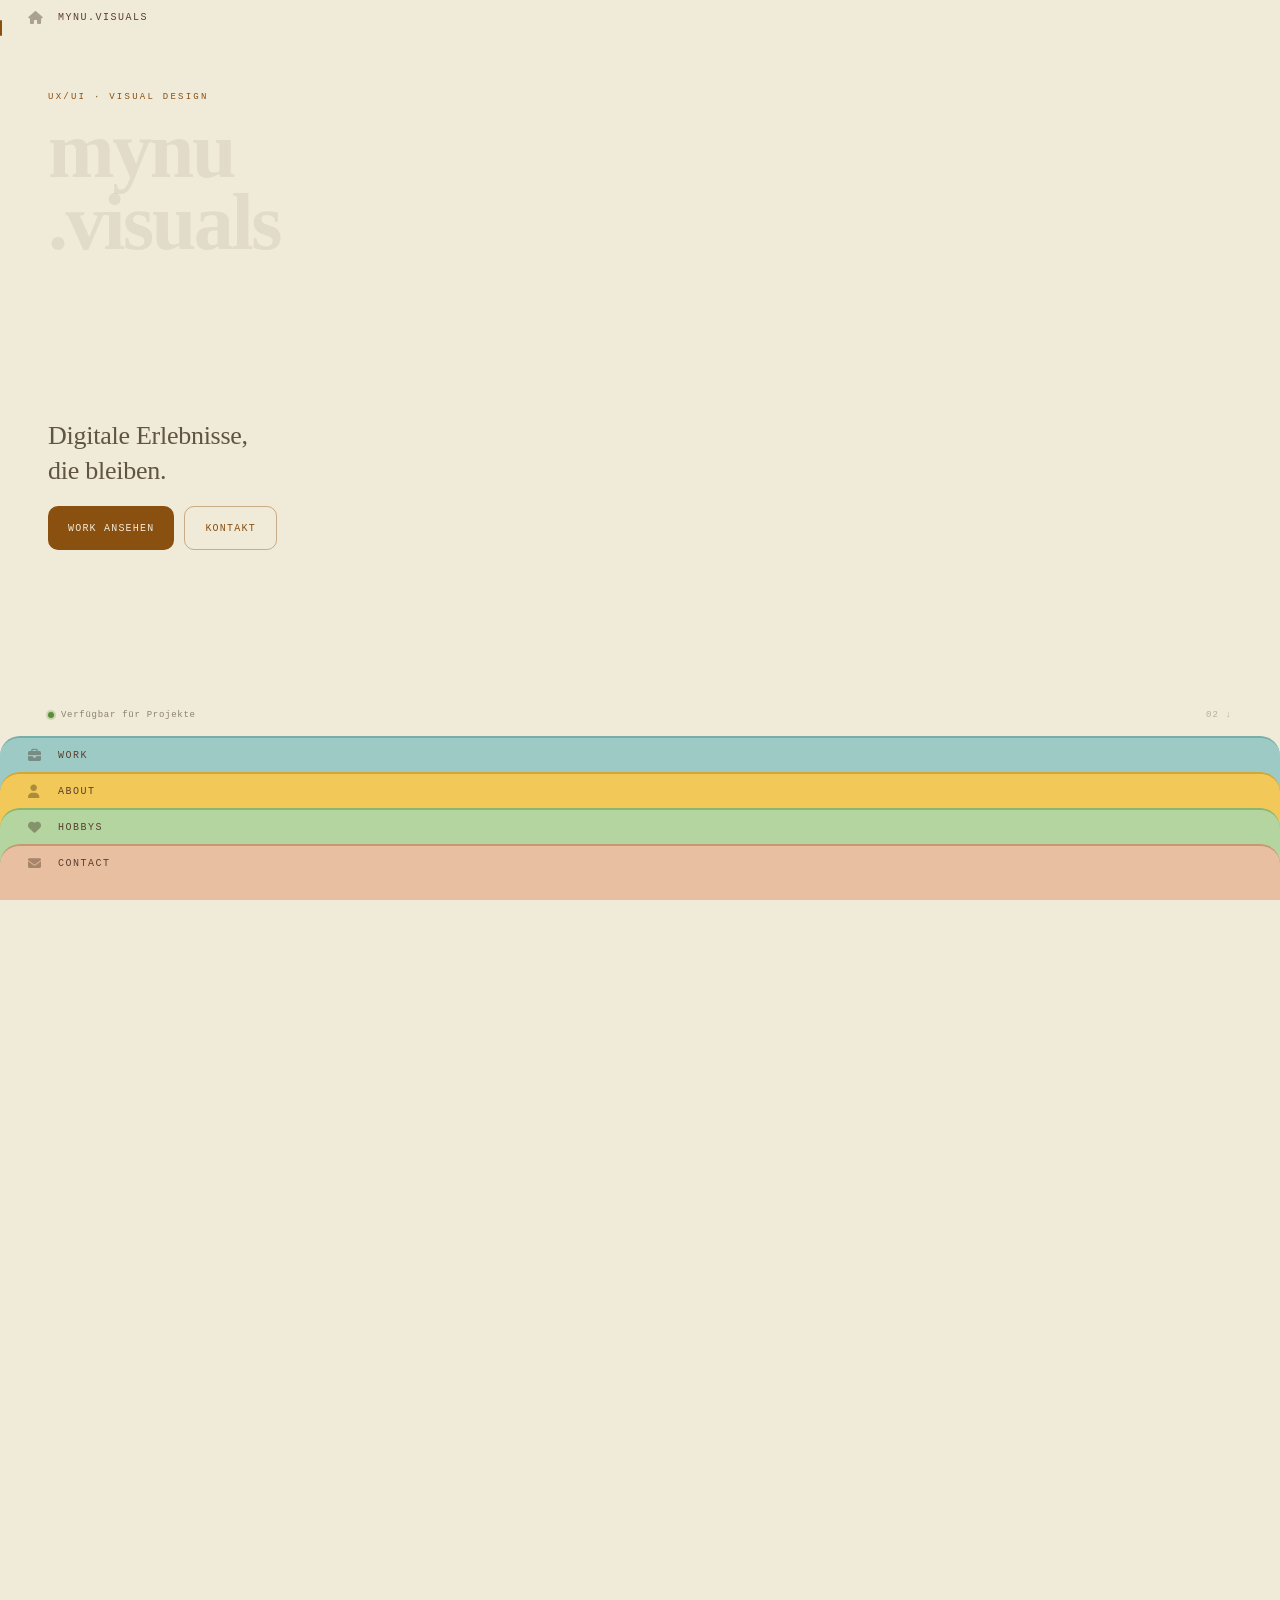
<file: index.html>
<!DOCTYPE html>
<html lang="de">
<head>
  <meta charset="UTF-8">
  <meta name="viewport" content="width=device-width, initial-scale=1.0">
  <title>mynu.visuals</title>
  <link rel="stylesheet" href="style.css">
  <link rel="stylesheet" href="https://cdnjs.cloudflare.com/ajax/libs/font-awesome/6.4.0/css/all.min.css">
</head>
<body>

  <div id="sticky">
  <div class="stack">

    <!-- HERO -->
    <section class="card card-hero" data-card="0">
      <div class="card-tab">
        <i class="tab-num fas fa-home"></i>
        <span class="tab-title">mynu.visuals</span>
      </div>
      <div class="card-body">
        <div class="card-top">
          <span class="eyebrow">UX/UI · Visual Design</span>
          <h1 class="name">mynu<br>.visuals</h1>
        </div>
        <div class="hero-mid">
          <p class="hero-tagline">Digitale Erlebnisse,<br>die bleiben.</p>
          <div class="hero-actions">
            <button class="btn btn-primary" data-goto="1">Work ansehen</button>
            <button class="btn btn-ghost" data-goto="4">Kontakt</button>
          </div>
        </div>
        <div class="hero-footer">
          <span class="hero-status"><span class="status-dot"></span>Verfügbar für Projekte</span>
          <span class="hero-scroll">02 ↓</span>
        </div>
      </div>
    </section>

    <!-- WORK -->
    <section class="card card-work" data-card="1">
      <div class="card-tab">
        <i class="tab-num fas fa-briefcase"></i>
        <span class="tab-title">Work</span>
      </div>
      <div class="card-body">
        <div class="card-top">
          <h2 class="card-title">Work</h2>
          <span class="card-index">02 / 05</span>
        </div>
        <div class="work-grid">
          <a href="projekt-alpha.html" class="work-link">
            <article class="work-card">
              <div class="work-img work-img--1"></div>
              <div class="work-info">
                <span class="work-tags">Branding · App Design</span>
                <h3 class="work-name">Projekt Alpha</h3>
              </div>
              <span class="work-arrow">→</span>
            </article>
          </a>
          <article class="work-card">
            <div class="work-img work-img--2"></div>
            <div class="work-info">
              <span class="work-tags">UX Research · Prototype</span>
              <h3 class="work-name">Flow Studio</h3>
            </div>
            <span class="work-arrow">→</span>
          </article>
          <article class="work-card">
            <div class="work-img work-img--3"></div>
            <div class="work-info">
              <span class="work-tags">Visual Design · Web</span>
              <h3 class="work-name">Moodboard Lab</h3>
            </div>
            <span class="work-arrow">→</span>
          </article>
          <article class="work-card">
            <div class="work-img work-img--4"></div>
            <div class="work-info">
              <span class="work-tags">Motion · Identity</span>
              <h3 class="work-name">Stille Forms</h3>
            </div>
            <span class="work-arrow">→</span>
          </article>
        </div>
      </div>
    </section>

    <!-- ABOUT -->
    <section class="card card-about" data-card="2">
      <div class="card-tab">
        <i class="tab-num fas fa-user"></i>
        <span class="tab-title">About</span>
      </div>
      <div class="card-body">
        <div class="card-top">
          <h2 class="card-title">About</h2>
          <span class="card-index">03 / 05</span>
        </div>
        <div class="about-profile">
          <div class="about-avatar">
            <span class="avatar-initials">MA</span>
          </div>
          <div class="about-intro">
            <h3 class="about-name">Manuel A.</h3>
            <span class="about-role">UX/UI · Visual Designer</span>
          </div>
        </div>
        <p class="about-bio">Ich bin UX/UI Designer aus der Schweiz mit einem Auge für Details und einem Herz für gute Gestaltung. Ich verbinde analytisches Denken mit kreativer Intuition – immer auf der Suche nach dem richtigen Mass zwischen Form und Funktion.</p>
        <div class="skill-tags">
          <span class="tag">Figma</span>
          <span class="tag">Prototyping</span>
          <span class="tag">Branding</span>
          <span class="tag">Motion</span>
          <span class="tag">UX Research</span>
          <span class="tag">Illustration</span>
        </div>
        <div class="about-stats">
          <div class="stat">
            <span class="stat-num">4+</span>
            <span class="stat-label">Jahre Erfahrung</span>
          </div>
          <div class="stat">
            <span class="stat-num">20+</span>
            <span class="stat-label">Projekte</span>
          </div>
          <div class="stat">
            <span class="stat-num">∞</span>
            <span class="stat-label">Kaffee</span>
          </div>
        </div>
      </div>
    </section>

    <!-- HOBBYS -->
    <section class="card card-hobbys" data-card="3">
      <div class="card-tab">
        <i class="tab-num fas fa-heart"></i>
        <span class="tab-title">Hobbys</span>
      </div>
      <div class="card-body">
        <div class="card-top">
          <h2 class="card-title">Hobbys</h2>
          <span class="card-index">04 / 05</span>
        </div>
        <div class="hobby-grid">
          <div class="hobby-item">
            <span class="hobby-icon">📷</span>
            <span class="hobby-label">Fotografie</span>
          </div>
          <div class="hobby-item">
            <span class="hobby-icon">🎵</span>
            <span class="hobby-label">Musik</span>
          </div>
          <div class="hobby-item">
            <span class="hobby-icon">🎨</span>
            <span class="hobby-label">Illustration</span>
          </div>
          <div class="hobby-item">
            <span class="hobby-icon">✈️</span>
            <span class="hobby-label">Reisen</span>
          </div>
          <div class="hobby-item">
            <span class="hobby-icon">🌿</span>
            <span class="hobby-label">Natur</span>
          </div>
          <div class="hobby-item">
            <span class="hobby-icon">📚</span>
            <span class="hobby-label">Lesen</span>
          </div>
        </div>
        <p class="hobby-quote">"Sitting quietly, doing nothing —<br>spring comes, and the grass grows by itself."</p>
        <div class="photo-strip">
          <div class="photo-item photo-item--1"></div>
          <div class="photo-item photo-item--2"></div>
          <div class="photo-item photo-item--3"></div>
          <div class="photo-item photo-item--4"></div>
        </div>
      </div>
    </section>

    <!-- CONTACT -->
    <section class="card card-contact" data-card="4">
      <div class="card-tab">
        <i class="tab-num fas fa-envelope"></i>
        <span class="tab-title">Contact</span>
      </div>
      <div class="card-body">
        <div class="card-top">
          <h2 class="card-title">Contact</h2>
          <span class="card-index">05 / 05</span>
        </div>
        <div class="card-bottom">
          <p class="contact-big">Let's work<br><em>together.</em></p>
          <div class="social-links">
            <a href="#" class="social-link">Instagram</a>
            <a href="#" class="social-link">Behance</a>
            <a href="#" class="social-link">LinkedIn</a>
          </div>
          <a href="mailto:hello@mynu.visuals" class="cta">hello@mynu.visuals</a>
        </div>
      </div>
    </section>

  </div>
  </div>
  <div id="spacer"></div>

  <script src="script.js"></script>
</body>
</html>
</file>
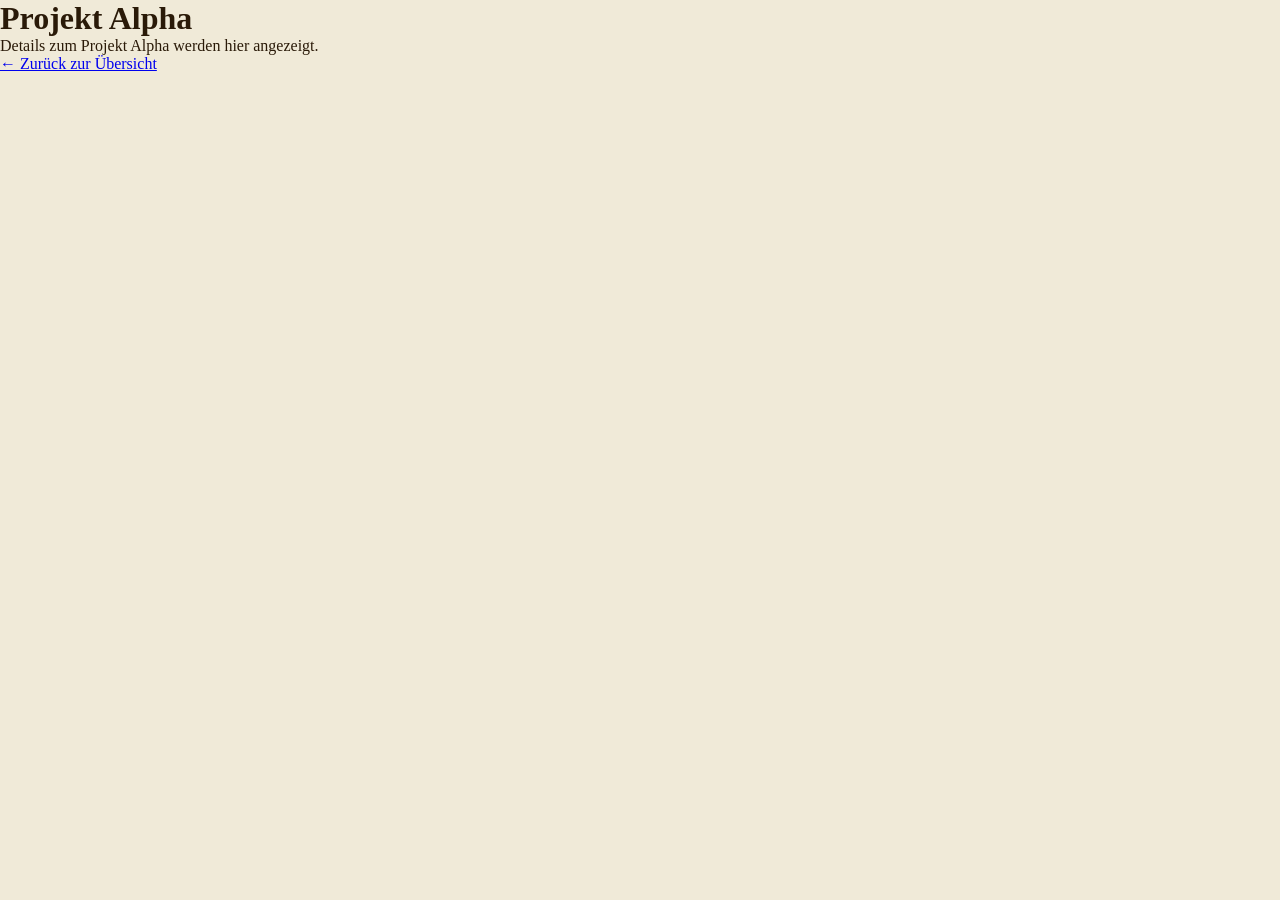
<file: projekt-alpha.html>
<!DOCTYPE html>
<html lang="de">
<head>
  <meta charset="UTF-8">
  <meta name="viewport" content="width=device-width, initial-scale=1.0">
  <title>Projekt Alpha – mynu.visuals</title>
  <link rel="stylesheet" href="style.css">
</head>
<body>
  <header>
    <h1>Projekt Alpha</h1>
    <p>Details zum Projekt Alpha werden hier angezeigt.</p>
    <p><a href="index.html">← Zurück zur Übersicht</a></p>
  </header>
  <!-- Weitere Inhalte können hier hinzugefügt werden -->
</body>
</html>
</file>
<file: style.css>
/* ===== RESET & BASE ===== */
* {
  margin: 0;
  padding: 0;
  box-sizing: border-box;
}

:root {
  --accent: #8a5010;
  --tab-h: 56px;
}

body {
  background: #f0ead8;
  font-family: Georgia, serif;
  color: #2a1a08;
  overflow-y: scroll;
  scrollbar-width: none;
  -ms-overflow-style: none;
}

body::-webkit-scrollbar {
  display: none;
}

/* ===== STICKY SHELL ===== */
#sticky {
  position: sticky;
  top: 0;
  height: 100svh;
  overflow: hidden;
}

/* ===== STACK ===== */
.stack {
  position: relative;
  height: 100svh;
}

/* ===== CARD BASE ===== */
.card {
  position: absolute;
  left: 0;
  width: 100%;
  overflow: hidden;
  cursor: pointer;
  display: flex;
  flex-direction: column;
}

.card:not(:first-child) {
  border-radius: 20px 20px 0 0;
}

.card.card-open {
  cursor: default;
}

/* ===== CARDS ===== */

.card-hero    { background: #f0ead8; z-index: 1; }
.card-work    { background: #9ecac6; z-index: 2; border-top: 2px solid #78aeaa; }
.card-about   { background: #f2c858; z-index: 3; border-top: 2px solid #d4a830; }
.card-hobbys  { background: #b4d4a0; z-index: 4; border-top: 2px solid #88b870; }
.card-contact { background: #e8bfa0; z-index: 5; border-top: 2px solid #c89870; }

.card-tab {
  height: var(--tab-h);
  flex-shrink: 0;
  display: flex;
  align-items: center;
  gap: 10px;
  padding: 0 28px;
  position: relative;
  cursor: pointer;
}

.card-tab::before {
  content: '';
  position: absolute;
  left: 0;
  top: 50%;
  transform: translateY(-50%);
  width: 2px;
  height: 16px;
  background: var(--accent);
  border-radius: 1px;
  opacity: 0;
  transition: opacity 0.3s;
}

.card.card-open .card-tab::before {
  opacity: 1;
}

.tab-num {
  font-family: 'Font Awesome 6 Free';
  font-size: 13px;
  color: rgba(42, 26, 8, 0.35);
  display: flex;
  align-items: center;
  justify-content: center;
  width: 20px;
  height: 20px;
  flex-shrink: 0;
  transform: translateY(-7px);
}

.tab-title {
  font-family: monospace;
  font-size: 10px;
  color: #5a4030;
  text-transform: uppercase;
  letter-spacing: 0.15em;
  transition: color 0.3s;
  line-height: var(--tab-h);
  transform: translateY(-10px);
}

.card-body {
  flex: 1;
  display: flex;
  flex-direction: column;
  justify-content: space-between;
  padding: 16px;
  min-height: 0;
  overflow-y: hidden;
}

/* ===== CARD LAYOUT ===== */
.card-top {
  display: flex;
  flex-direction: column;
  gap: 12px;
  position: relative;
}

.card-bottom {
  display: flex;
  flex-direction: column;
  gap: 16px;
}

.eyebrow {
  font-family: monospace;
  font-size: 9px;
  color: var(--accent);
  text-transform: uppercase;
  letter-spacing: 0.25em;
}

.name {
  font-size: clamp(56px, 18vw, 80px);
  line-height: 0.9;
  color: rgba(42, 26, 8, 0.07);
  letter-spacing: -0.03em;
}

/* ===== TITLES ===== */
.card-title {
  font-size: clamp(36px, 12vw, 52px);
  color: rgba(42, 26, 8, 0.07);
  line-height: 1;
  letter-spacing: -0.02em;
}

.card-index {
  font-family: monospace;
  font-size: 9px;
  color: rgba(42, 26, 8, 0.3);
  position: absolute;
  top: 0;
  right: 0;
}

/* ===== CONTACT ===== */
.contact-big {
  font-size: clamp(36px, 12vw, 52px);
  line-height: 1.05;
  color: rgba(42, 26, 8, 0.08);
  letter-spacing: -0.02em;
}

.contact-big em {
  font-style: normal;
  color: rgba(138, 80, 16, 0.5);
}

.cta {
  display: flex;
  align-items: center;
  justify-content: center;
  height: 48px;
  background: rgba(138, 80, 16, 0.1);
  border: 1px solid rgba(138, 80, 16, 0.35);
  border-radius: 10px;
  font-family: monospace;
  font-size: 10px;
  color: #6a3c08;
  text-decoration: none;
  transition: background 0.2s;
}

.cta:hover {
  background: rgba(138, 80, 16, 0.2);
}

.card-work .card-body,
.card-about .card-body,
.card-hobbys .card-body {
  justify-content: flex-start;
  gap: 16px;
}

/* ===== HERO STYLES ===== */
.hero-mid {
  display: flex;
  flex-direction: column;
  gap: 18px;
}

.hero-tagline {
  font-size: clamp(18px, 5vw, 26px);
  line-height: 1.35;
  color: rgba(42, 26, 8, 0.72);
  letter-spacing: -0.01em;
}

.hero-actions {
  display: flex;
  gap: 10px;
  flex-wrap: wrap;
}

.hero-footer {
  display: flex;
  align-items: center;
  justify-content: space-between;
}

.hero-status {
  display: flex;
  align-items: center;
  gap: 7px;
  font-family: monospace;
  font-size: 9px;
  color: rgba(42, 26, 8, 0.5);
  letter-spacing: 0.08em;
}

.status-dot {
  width: 6px;
  height: 6px;
  border-radius: 50%;
  background: #5a8c3a;
  flex-shrink: 0;
  box-shadow: 0 0 0 2px rgba(90, 140, 58, 0.25);
}

.hero-scroll {
  font-family: monospace;
  font-size: 9px;
  color: rgba(42, 26, 8, 0.28);
  letter-spacing: 0.12em;
}

/* ===== BUTTONS ===== */
.btn {
  display: inline-flex;
  align-items: center;
  justify-content: center;
  height: 44px;
  padding: 0 20px;
  border-radius: 10px;
  font-family: monospace;
  font-size: 10px;
  text-transform: uppercase;
  letter-spacing: 0.12em;
  text-decoration: none;
  transition: all 0.2s;
  cursor: pointer;
  border: none;
  white-space: nowrap;
}

.btn-primary {
  background: var(--accent);
  color: #f0ead8;
}

.btn-primary:hover {
  background: #6e3f0c;
}

.btn-ghost {
  background: transparent;
  color: var(--accent);
  border: 1px solid rgba(138, 80, 16, 0.4);
}

.btn-ghost:hover {
  background: rgba(138, 80, 16, 0.08);
}

/* ===== WORK CARDS ===== */
.work-grid {
  display: flex;
  flex-direction: column;
  gap: 8px;
}

.work-link {
  display: block;
  text-decoration: none;
  color: inherit;
}

.work-card {
  display: flex;
  align-items: center;
  gap: 14px;
  padding: 12px;
  background: rgba(255, 255, 255, 0.3);
  border-radius: 14px;
  cursor: pointer;
  transition: background 0.2s;
}

.work-card:hover {
  background: rgba(255, 255, 255, 0.52);
}

.work-img {
  width: 56px;
  height: 56px;
  border-radius: 10px;
  flex-shrink: 0;
}

.work-img--1 { background: linear-gradient(135deg, #c5a882, #7a3d08); }
.work-img--2 { background: linear-gradient(135deg, #78aeaa, #2e6060); }
.work-img--3 { background: linear-gradient(135deg, #b4d8a8, #3e6e28); }
.work-img--4 { background: linear-gradient(135deg, #e8c898, #8a5010); }

.work-info {
  flex: 1;
  display: flex;
  flex-direction: column;
  gap: 4px;
}

.work-tags {
  font-family: monospace;
  font-size: 8px;
  color: rgba(42, 26, 8, 0.45);
  text-transform: uppercase;
  letter-spacing: 0.1em;
}

.work-name {
  font-size: 15px;
  font-weight: normal;
  color: rgba(42, 26, 8, 0.85);
  letter-spacing: -0.01em;
}

.work-arrow {
  font-size: 16px;
  color: rgba(42, 26, 8, 0.28);
  flex-shrink: 0;
}

/* ===== ABOUT ===== */
.about-profile {
  display: flex;
  align-items: center;
  gap: 14px;
}

.about-avatar {
  width: 56px;
  height: 56px;
  border-radius: 50%;
  background: rgba(42, 26, 8, 0.1);
  flex-shrink: 0;
  display: flex;
  align-items: center;
  justify-content: center;
}

.avatar-initials {
  font-family: monospace;
  font-size: 13px;
  color: rgba(42, 26, 8, 0.45);
  letter-spacing: 0.05em;
}

.about-intro {
  display: flex;
  flex-direction: column;
  gap: 3px;
}

.about-name {
  font-size: 16px;
  font-weight: normal;
  color: rgba(42, 26, 8, 0.85);
  letter-spacing: -0.01em;
}

.about-role {
  font-family: monospace;
  font-size: 9px;
  color: rgba(42, 26, 8, 0.45);
  text-transform: uppercase;
  letter-spacing: 0.12em;
}

.about-bio {
  font-size: 14px;
  line-height: 1.7;
  color: rgba(42, 26, 8, 0.68);
}

.skill-tags {
  display: flex;
  flex-wrap: wrap;
  gap: 7px;
}

.tag {
  display: inline-flex;
  align-items: center;
  height: 28px;
  padding: 0 12px;
  background: rgba(42, 26, 8, 0.08);
  border-radius: 100px;
  font-family: monospace;
  font-size: 9px;
  color: rgba(42, 26, 8, 0.6);
  text-transform: uppercase;
  letter-spacing: 0.1em;
}

.about-stats {
  display: grid;
  grid-template-columns: repeat(3, 1fr);
  gap: 8px;
}

.stat {
  display: flex;
  flex-direction: column;
  align-items: center;
  gap: 4px;
  padding: 14px 8px;
  background: rgba(42, 26, 8, 0.05);
  border-radius: 12px;
}

.stat-num {
  font-size: 22px;
  color: rgba(42, 26, 8, 0.7);
  letter-spacing: -0.03em;
  line-height: 1;
}

.stat-label {
  font-family: monospace;
  font-size: 8px;
  color: rgba(42, 26, 8, 0.4);
  text-transform: uppercase;
  letter-spacing: 0.1em;
  text-align: center;
}

/* ===== HOBBYS ===== */
.hobby-grid {
  display: grid;
  grid-template-columns: repeat(3, 1fr);
  gap: 8px;
}

.hobby-item {
  display: flex;
  flex-direction: column;
  align-items: center;
  gap: 7px;
  padding: 16px 8px;
  background: rgba(255, 255, 255, 0.35);
  border-radius: 14px;
}

.hobby-icon {
  font-size: 24px;
  line-height: 1;
}

.hobby-label {
  font-family: monospace;
  font-size: 8px;
  color: rgba(42, 26, 8, 0.6);
  text-transform: uppercase;
  letter-spacing: 0.1em;
  text-align: center;
}

.hobby-quote {
  font-size: 11px;
  font-style: italic;
  line-height: 1.6;
  color: rgba(42, 26, 8, 0.38);
  text-align: center;
  padding: 0 8px;
}

.photo-strip {
  display: grid;
  grid-template-columns: repeat(4, 1fr);
  gap: 6px;
}

.photo-item {
  aspect-ratio: 1;
  border-radius: 10px;
}

.photo-item--1 { background: linear-gradient(160deg, #c8b090, #906838); }
.photo-item--2 { background: linear-gradient(160deg, #90b8c8, #3868a0); }
.photo-item--3 { background: linear-gradient(160deg, #98c888, #407840); }
.photo-item--4 { background: linear-gradient(160deg, #d8b8a0, #a86848); }

/* ===== CONTACT STYLES ===== */
.social-links {
  display: flex;
  gap: 8px;
  flex-wrap: wrap;
}

.social-link {
  display: inline-flex;
  align-items: center;
  height: 32px;
  padding: 0 14px;
  background: rgba(138, 80, 16, 0.07);
  border: 1px solid rgba(138, 80, 16, 0.22);
  border-radius: 100px;
  font-family: monospace;
  font-size: 9px;
  color: rgba(42, 26, 8, 0.6);
  text-transform: uppercase;
  letter-spacing: 0.12em;
  text-decoration: none;
  transition: background 0.2s;
}

.social-link:hover {
  background: rgba(138, 80, 16, 0.15);
}

/* ===== RESPONSIVE ===== */
@media (min-width: 768px) {
  .card-body { padding: 36px 48px; }
  .hobby-grid { grid-template-columns: repeat(6, 1fr); }
  .about-stats { gap: 12px; }
}
</file>
